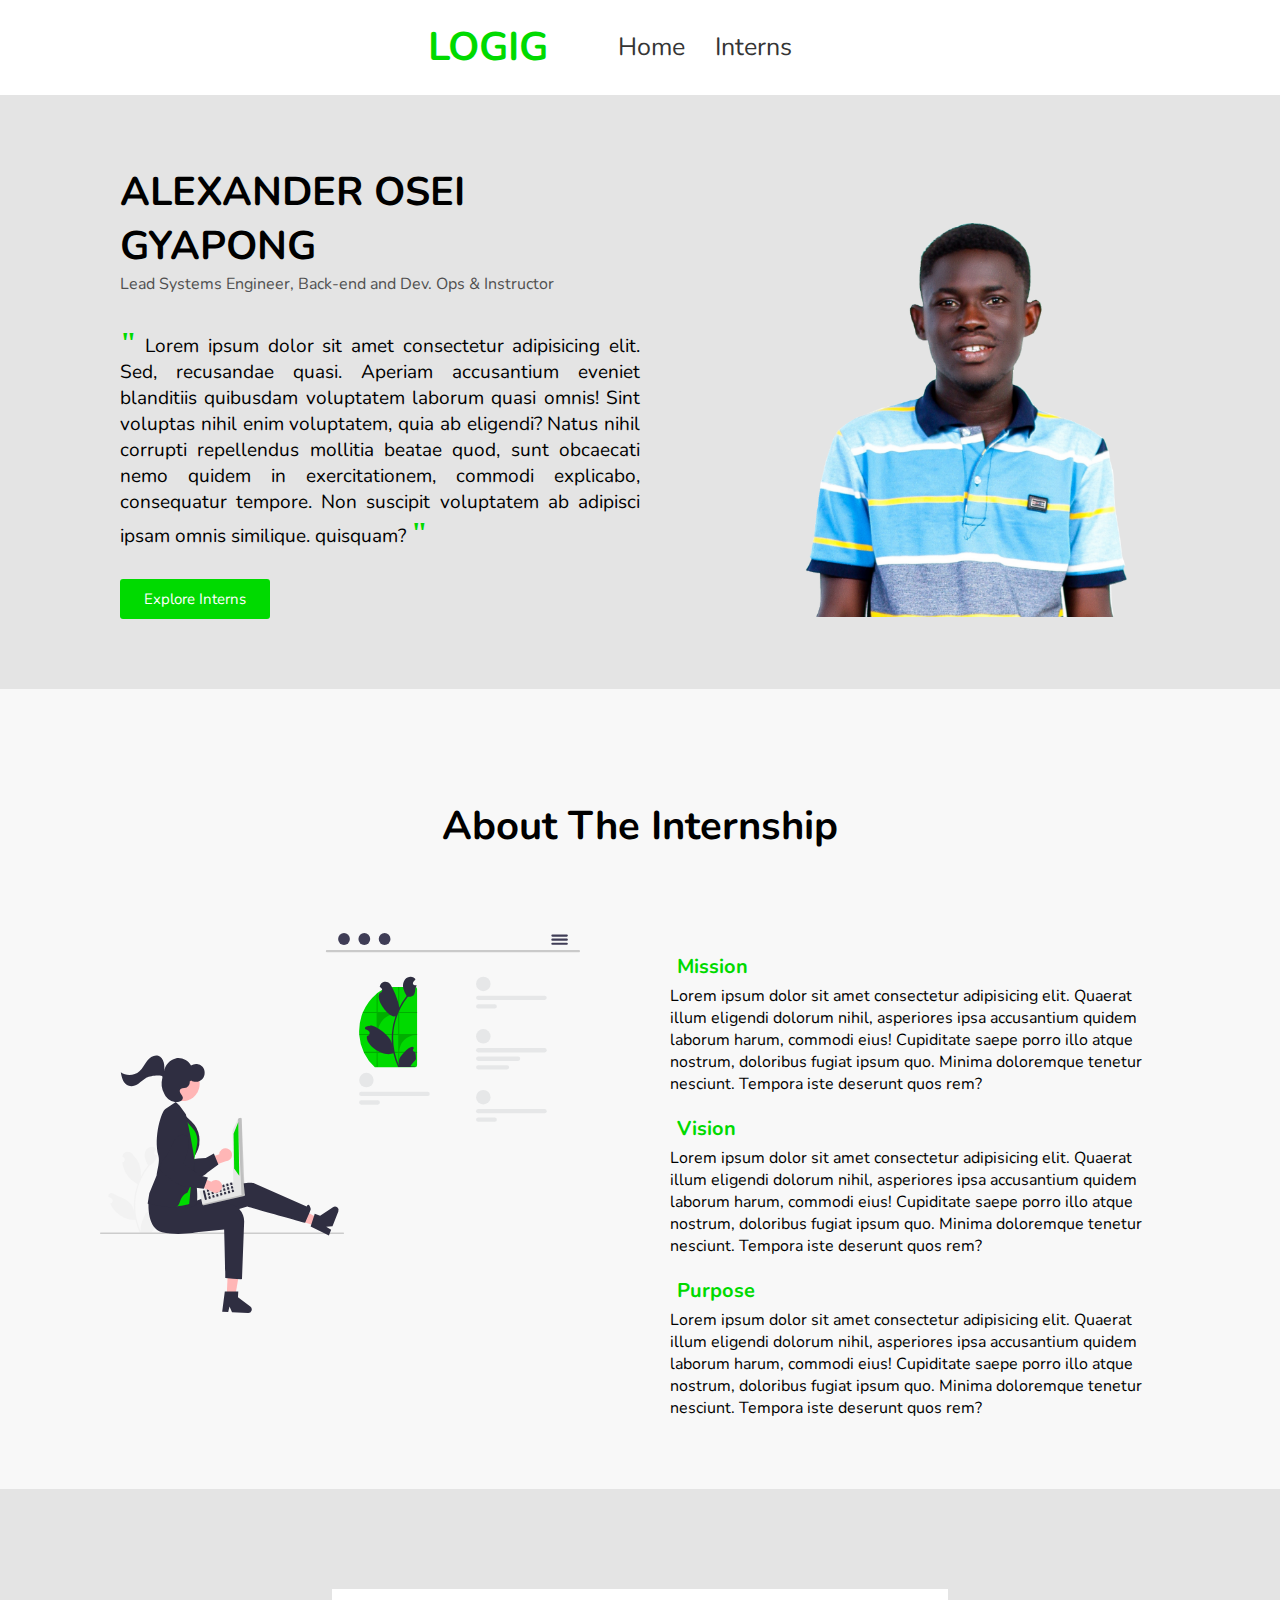
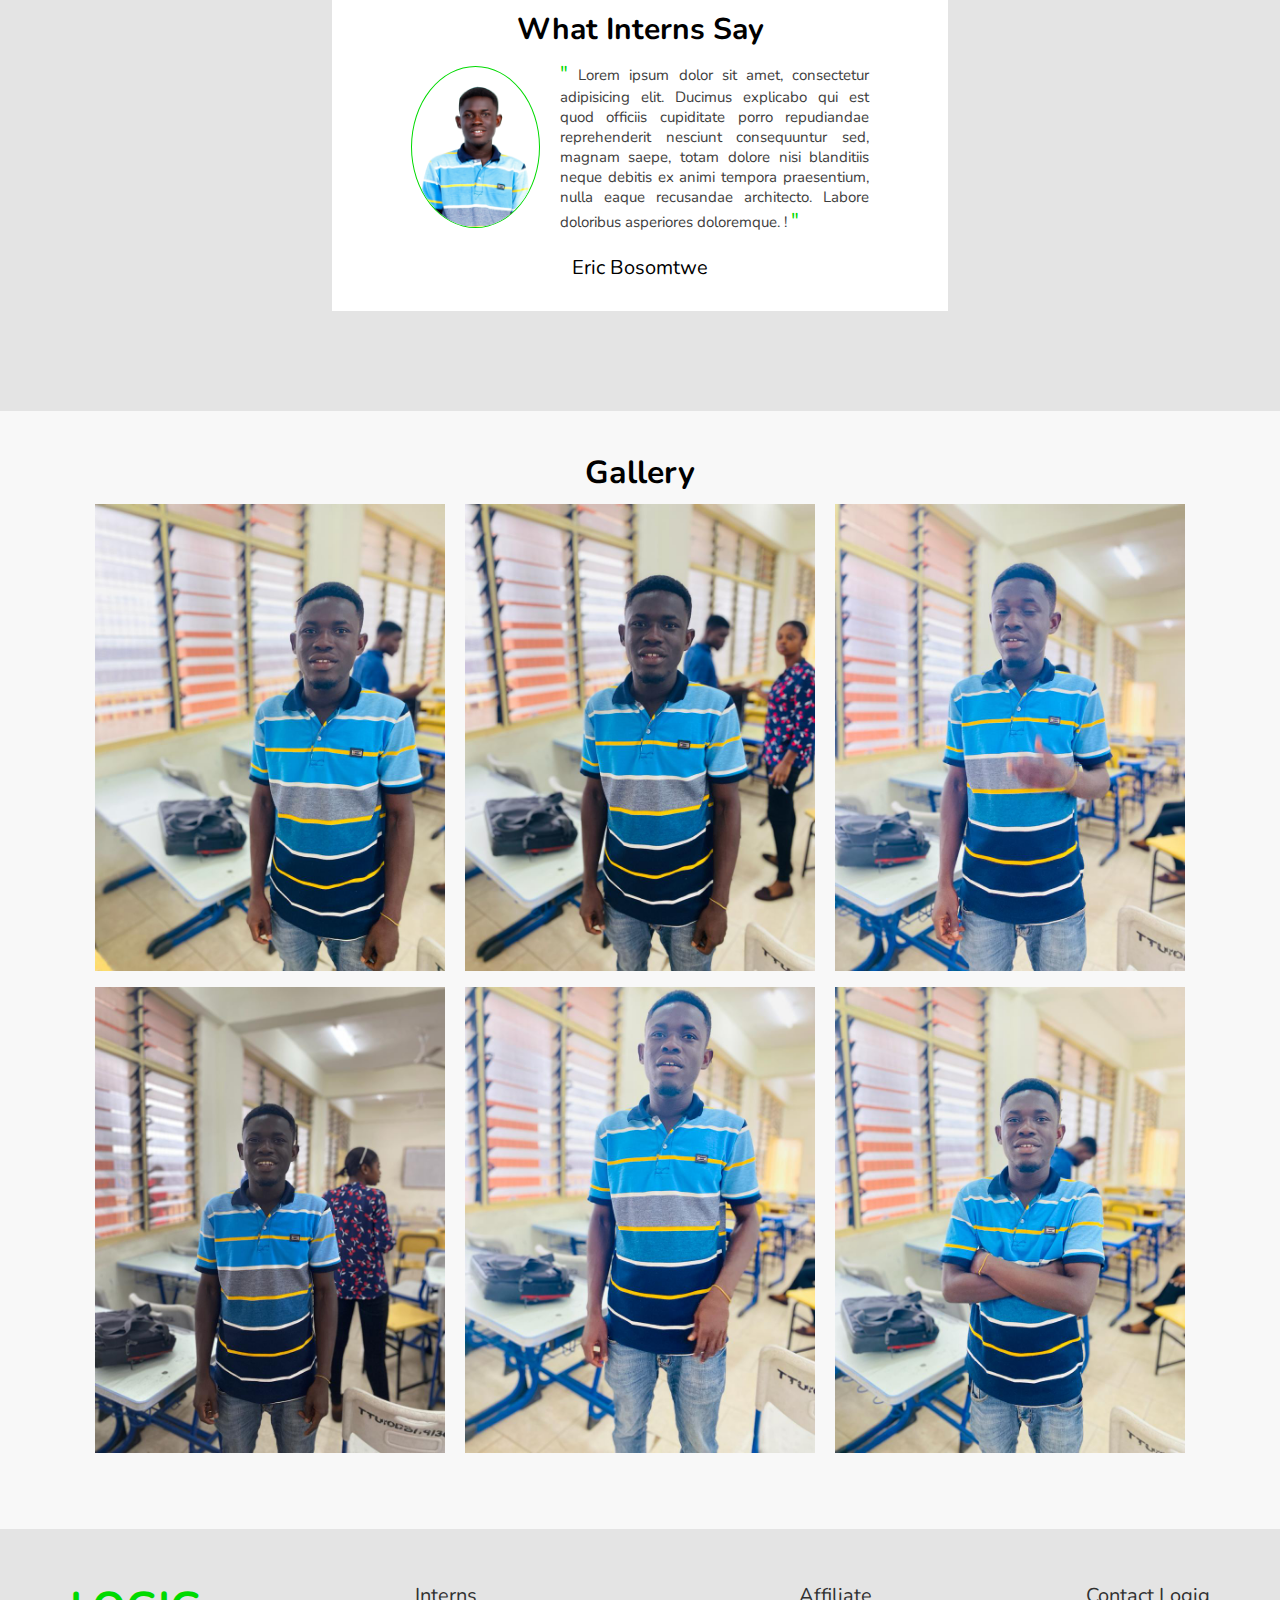
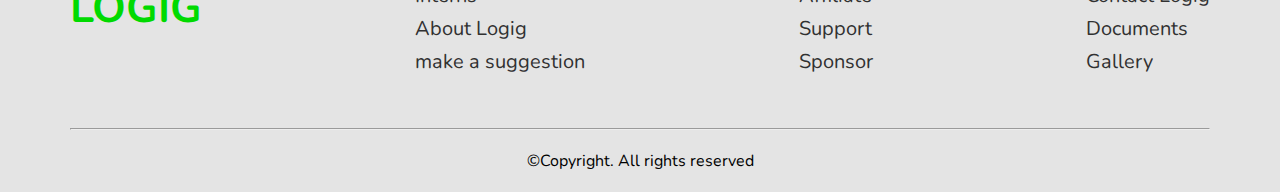
<file: index.html>
<!DOCTYPE html>
<html lang="en">
  <head>
    <meta charset="UTF-8" />
    <meta http-equiv="X-UA-Compatible" content="IE=edge" />
    <meta name="viewport" content="width=device-width, initial-scale=1.0" />
    <title>Document</title>
    <link rel="stylesheet" href="./css/style.css" />
    <link rel="stylesheet" href="./css/home-responsive.css" />
    <link
      href="https://fonts.googleapis.com/css2?family=Nunito:ital,wght@0,200;0,300;0,400;0,500;0,600;0,700;0,800;0,900;1,200;1,300;1,400;1,500;1,600;1,700;1,800;1,900&display=swap"
      rel="stylesheet"
    />
    <link
      rel="stylesheet"
      href="https://cdnjs.cloudflare.com/ajax/libs/font-awesome/6.1.1/css/all.min.css"
      integrity="sha512-KfkfwYDsLkIlwQp6LFnl8zNdLGxu9YAA1QvwINks4PhcElQSvqcyVLLD9aMhXd13uQjoXtEKNosOWaZqXgel0g=="
      crossorigin="anonymous"
      referrerpolicy="no-referrer"
    />
  </head>
  <body>
    <div class="nav">
      <div class="left">
        <h2><a href="./">LOGIG</a></h2>
      </div>
      <div class="center">
        <ul>
          <li><a href="/">Home</a></li>
          <li><a href="./html/interns.html">Interns</a></li>
        </ul>
      </div>
      <div class="right">
        <div class="dark-mode"><i class="fa-solid fa-moon"></i></div>
        <div class="light-mode"><i class="fa-solid fa-sun"></i></div>
      </div>
    </div>

    <!-- Hero Section -->
    <div class="hero">
      <i class="fa-solid fa-angle-left"></i>

      <div class="hero-container">
        <div class="hero-left">
          <div class="name-and-Pos">
            <h1>ALEXANDER OSEI GYAPONG</h1>
            <span
              >Lead Systems Engineer, Back-end and Dev. Ops & Instructor</span
            >
          </div>
          <p>
            <span>"</span> Lorem ipsum dolor sit amet consectetur adipisicing
            elit. Sed, recusandae quasi. Aperiam accusantium eveniet blanditiis
            quibusdam voluptatem laborum quasi omnis! Sint voluptas nihil enim
            voluptatem, quia ab eligendi? Natus nihil corrupti repellendus
            mollitia beatae quod, sunt obcaecati nemo quidem in exercitationem,
            commodi explicabo, consequatur tempore. Non suscipit voluptatem ab
            adipisci ipsam omnis similique. quisquam? <span>"</span>
          </p>
          <button>Explore Interns</button>
        </div>
        <div class="hero-right">
          <img src="./img/Hero1.png" alt="" />
        </div>
      </div>
      <i class="fa-solid fa-angle-right"></i>
    </div>

    <!-- ABOUT SECTION -->
    <div class="about">
      <h2>About The Internship</h2>
      <div class="about-container">
        <div class="about-left">
          <img src="./img/illustration.svg" alt="" />
        </div>
        <div class="about-right">
          <div class="sub-sec">
            <h3><i class="fa-solid fa-person-circle-question"></i>Mission</h3>
            <p>
              Lorem ipsum dolor sit amet consectetur adipisicing elit. Quaerat
              illum eligendi dolorum nihil, asperiores ipsa accusantium quidem
              laborum harum, commodi eius! Cupiditate saepe porro illo atque
              nostrum, doloribus fugiat ipsum quo. Minima doloremque tenetur
              nesciunt. Tempora iste deserunt quos rem?
            </p>
          </div>

          <div class="sub-sec">
            <h3><i class="fa-solid fa-eye"></i>Vision</h3>
            <p>
              Lorem ipsum dolor sit amet consectetur adipisicing elit. Quaerat
              illum eligendi dolorum nihil, asperiores ipsa accusantium quidem
              laborum harum, commodi eius! Cupiditate saepe porro illo atque
              nostrum, doloribus fugiat ipsum quo. Minima doloremque tenetur
              nesciunt. Tempora iste deserunt quos rem?
            </p>
          </div>

          <div class="sub-sec">
            <h3><i class="fa-solid fa-briefcase"></i>Purpose</h3>
            <p>
              Lorem ipsum dolor sit amet consectetur adipisicing elit. Quaerat
              illum eligendi dolorum nihil, asperiores ipsa accusantium quidem
              laborum harum, commodi eius! Cupiditate saepe porro illo atque
              nostrum, doloribus fugiat ipsum quo. Minima doloremque tenetur
              nesciunt. Tempora iste deserunt quos rem?
            </p>
          </div>
        </div>
      </div>
    </div>

    <!-- Testimonials Section -->
    <div class="testimonials">
      <div class="testmonials-container">
        <h3>What Interns Say</h3>
        <div class="intern-container">
          <i class="fa-solid fa-angle-left"></i>
          <div class="details-cont">
            <div class="name-helper">
              <div class="test-img-container">
                <img src="./img/Hero1.png" alt="" />
              </div>
              <div class="test-text-container">
                <p>
                  <span>" </span>
                  Lorem ipsum dolor sit amet, consectetur adipisicing elit.
                  Ducimus explicabo qui est quod officiis cupiditate porro
                  repudiandae reprehenderit nesciunt consequuntur sed, magnam
                  saepe, totam dolore nisi blanditiis neque debitis ex animi
                  tempora praesentium, nulla eaque recusandae architecto. Labore
                  doloribus asperiores doloremque. ! <span> "</span>
                </p>
              </div>
            </div>
            <span>Eric Bosomtwe</span>
          </div>
          <i class="fa-solid fa-angle-right"></i>
        </div>
      </div>
    </div>

    <!-- Gallery Section -->
    <div class="gallery">
      <div class="gal-cont">
        <h1>Gallery</h1>
        <div class="gal-subcont1">
          <div class="img-box">
            <img src="./img/IMG-20220715-WA0020.jpg" alt="" class="img1" />
          </div>
          <div class="img-box">
            <img src="./img/IMG-20220715-WA0017.jpg" alt="" class="img2" />
          </div>
          <div class="img-box">
            <img src="./img/IMG-20220715-WA0019.jpg" alt="" class="img3" />
          </div>
        </div>
        <div class="gal-subcont2">
          <div class="img-box">
            <img src="./img/IMG-20220715-WA0018.jpg" alt="" class="img1" />
          </div>
          <div class="img-box">
            <img src="./img/IMG-20220715-WA0016.jpg" alt="" class="img2" />
          </div>
          <div class="img-box">
            <img src="./img/IMG-20220715-WA0015.jpg" alt="" class="img3" />
          </div>
        </div>
      </div>
    </div>

    <!-- Footer Section -->
    <div class="footer-section">
      <div class="footer-cont">
        <div class="links-container">
          <div class="footer-logo-cont link-div">
            <h1>LOGIG</h1>
            <div class="logos">
              <a href="https://github.com/cyklonehateka1/"
                ><i class="fa-brands fa-github" id="github"></i
              ></a>
              <a href="https://twitter.com/cyklonehateka"
                ><i class="fa-brands fa-twitter" id="twitter"></i
              ></a>
              <a href="https://web.facebook.com/cyklonehateka?_rdc=1&_rdr"
                ><i class="fa-brands fa-facebook" id="facebook"></i
              ></a>
              <a href="https://www.instagram.com/cyklonehateka/"
                ><i class="fa-brands fa-instagram-square" id="instagram"></i
              ></a>
            </div>
          </div>
          <div class="footer-links1 link-div">
            <ul>
              <li><a href="">Interns</a></li>
              <li><a href="">About Logig</a></li>
              <li><a href="">make a suggestion</a></li>
            </ul>
          </div>

          <div class="footer-links3 link-div">
            <ul>
              <li><a href="">Affiliate</a></li>
              <li><a href="">Support</a></li>
              <li><a href="">Sponsor</a></li>
            </ul>
          </div>
          <div class="footer-links4 link-div">
            <ul>
              <li><a href="">Contact Logig</a></li>
              <li><a href="">Documents</a></li>
              <li><a href="">Gallery</a></li>
            </ul>
          </div>
        </div>
        <hr />
        <div class="logos-container">
          <span>&copy;Copyright. All rights reserved </span>
        </div>
      </div>
    </div>
  </body>
</html>
</file>
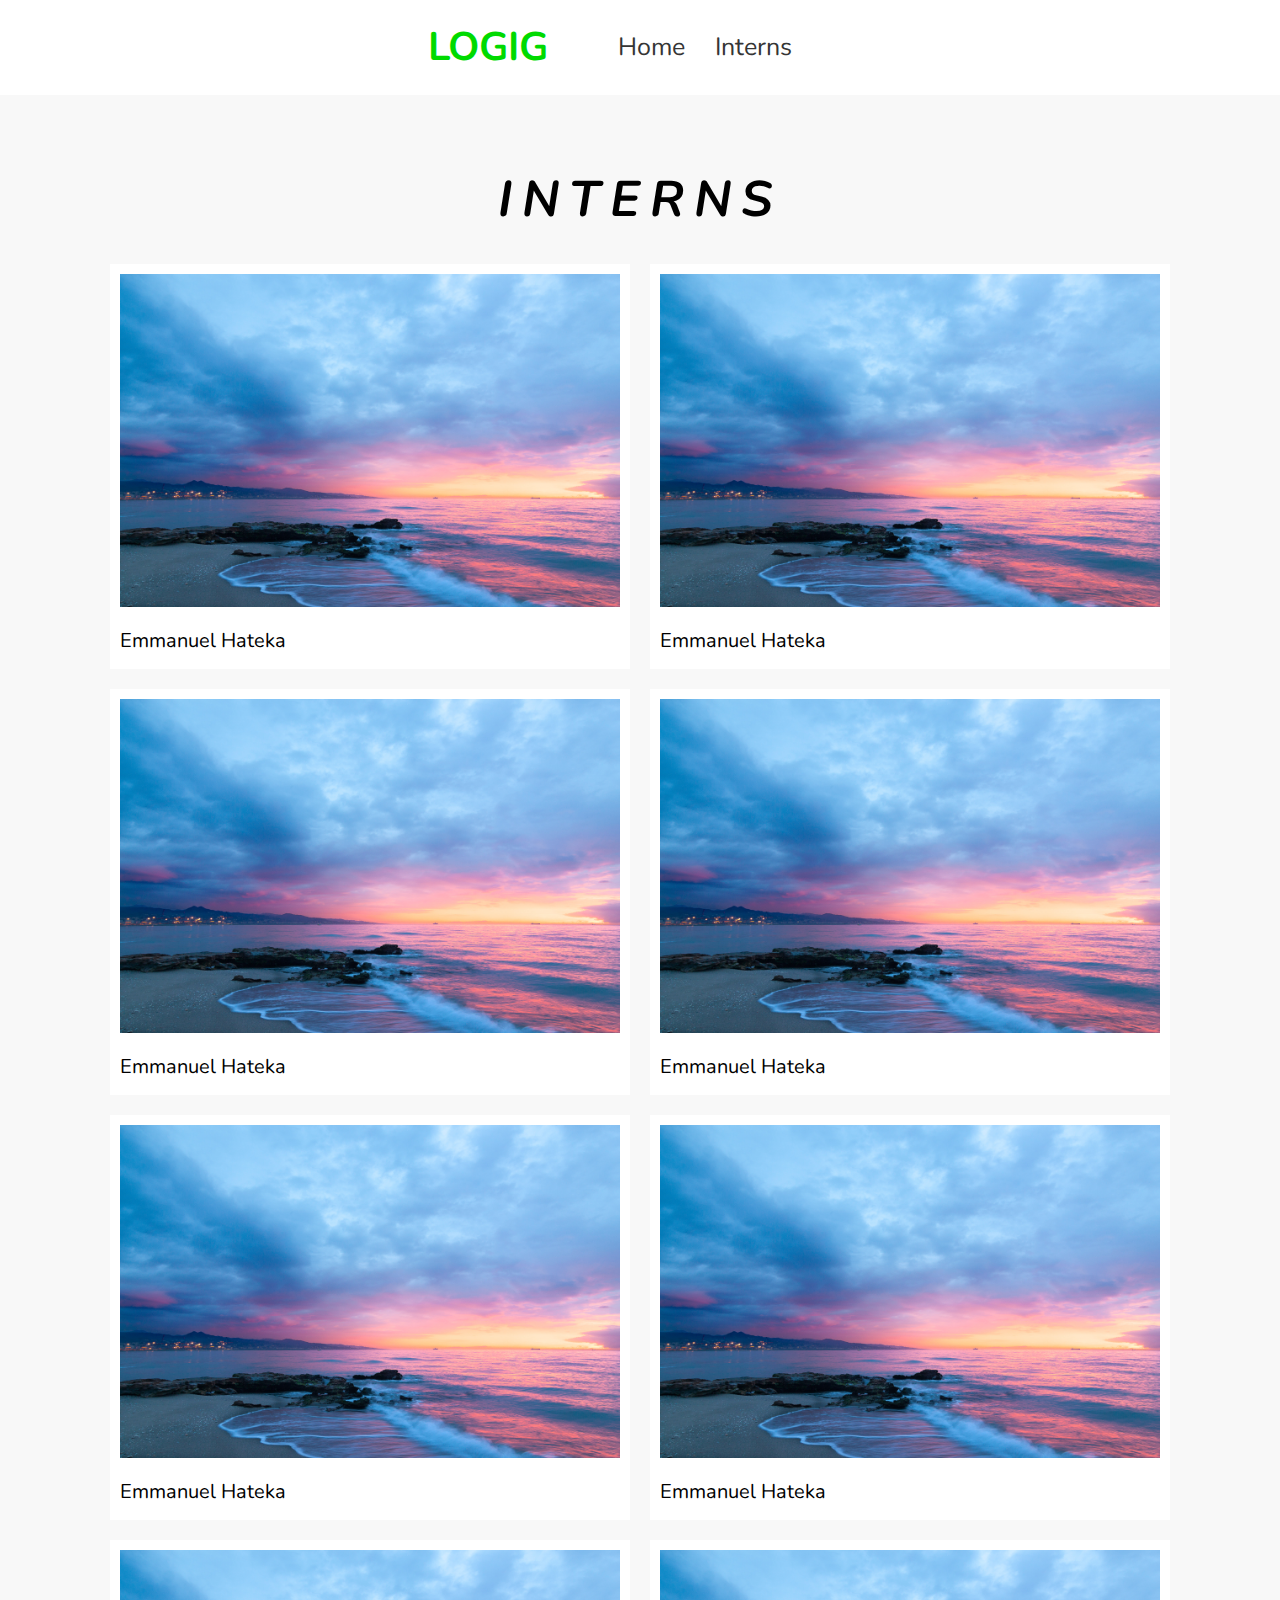
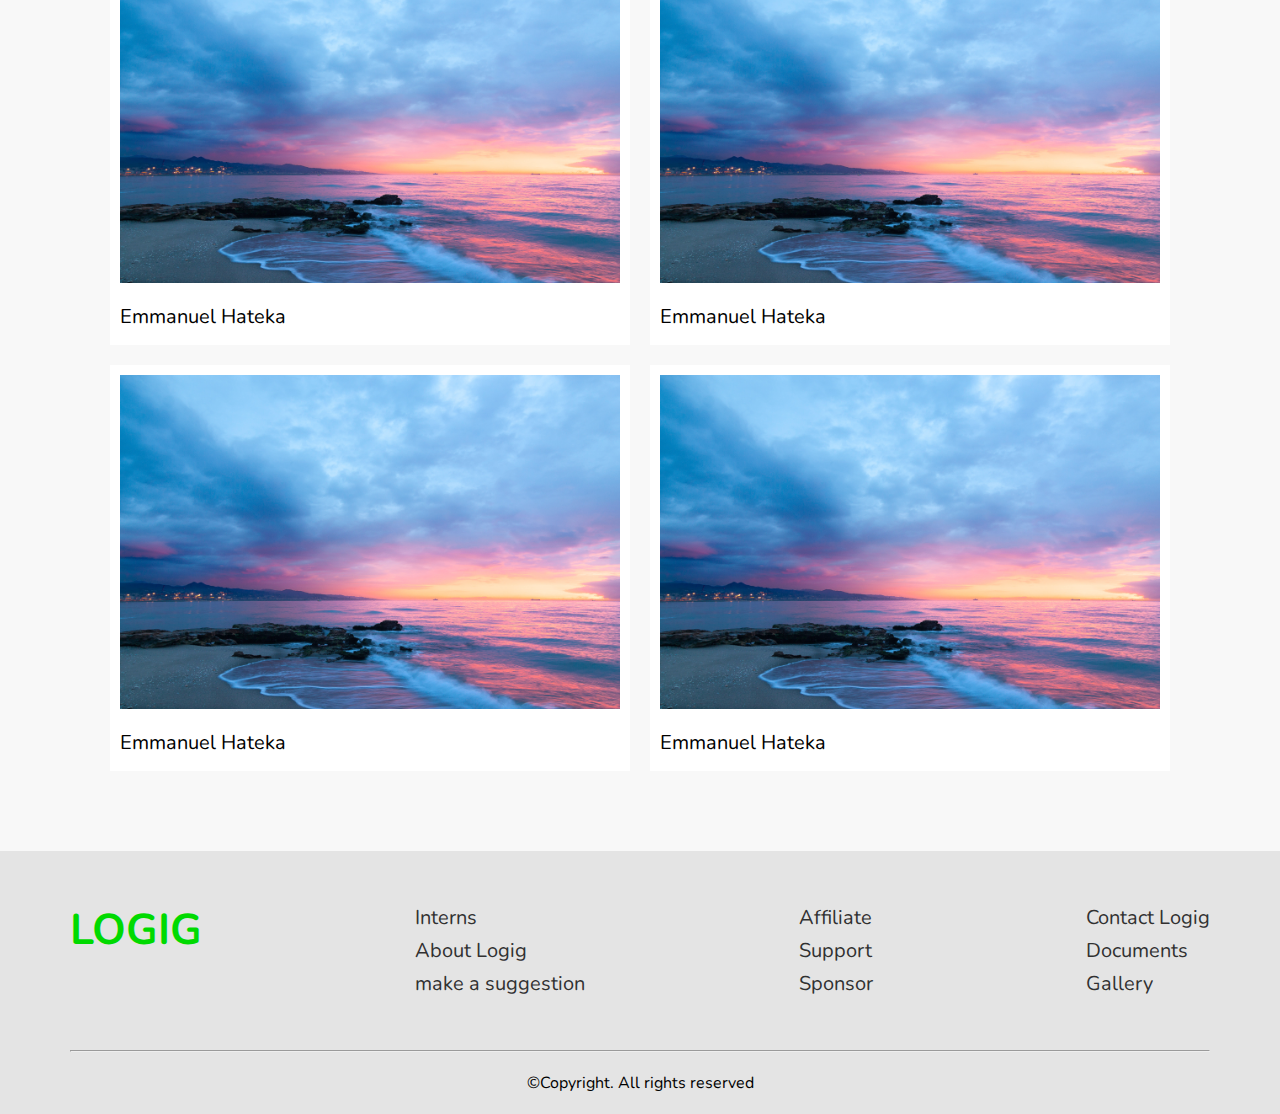
<file: html/interns.html>
<!DOCTYPE html>
<html lang="en">
  <head>
    <meta charset="UTF-8" />
    <meta http-equiv="X-UA-Compatible" content="IE=edge" />
    <meta name="viewport" content="width=device-width, initial-scale=1.0" />
    <title>Document</title>

    <link rel="stylesheet" href="../css/interns.css" />
    <link rel="stylesheet" href="../css/interns-responsiveness.css" />

    <link
      href="https://fonts.googleapis.com/css2?family=Nunito:ital,wght@0,200;0,300;0,400;0,500;0,600;0,700;0,800;0,900;1,200;1,300;1,400;1,500;1,600;1,700;1,800;1,900&display=swap"
      rel="stylesheet"
    />
    <link
      rel="stylesheet"
      href="https://cdnjs.cloudflare.com/ajax/libs/font-awesome/6.1.1/css/all.min.css"
      integrity="sha512-KfkfwYDsLkIlwQp6LFnl8zNdLGxu9YAA1QvwINks4PhcElQSvqcyVLLD9aMhXd13uQjoXtEKNosOWaZqXgel0g=="
      crossorigin="anonymous"
      referrerpolicy="no-referrer"
    />
  </head>
  <body>
    <div class="nav">
      <div class="left">
        <h2><a href="../index.html">LOGIG</a></h2>
      </div>
      <div class="center">
        <ul>
          <li><a href="../index.html">Home</a></li>
          <li><a href="./interns.html">Interns</a></li>
        </ul>
      </div>
      <div class="right">
        <div class="dark-mode"><i class="fa-solid fa-moon"></i></div>
        <div class="light-mode"><i class="fa-solid fa-sun"></i></div>
      </div>
    </div>

    <div class="main">
      <div class="interns-container">
        <h2>Interns</h2>
        <div class="interns">
          <div class="row">
            <div class="intern-img-container">
              <img src="../img/quino-al-mBQIfKlvowM-unsplash.jpg" alt="" />
              <span>Emmanuel Hateka</span>
            </div>
            <div class="intern-img-container">
              <img src="../img/quino-al-mBQIfKlvowM-unsplash.jpg" alt="" />
              <span>Emmanuel Hateka</span>
            </div>
          </div>
          <div class="row">
            <div class="intern-img-container">
              <img src="../img/quino-al-mBQIfKlvowM-unsplash.jpg" alt="" />
              <span>Emmanuel Hateka</span>
            </div>
            <div class="intern-img-container">
              <img src="../img/quino-al-mBQIfKlvowM-unsplash.jpg" alt="" />
              <span>Emmanuel Hateka</span>
            </div>
          </div>
          <div class="row">
            <div class="intern-img-container">
              <img src="../img/quino-al-mBQIfKlvowM-unsplash.jpg" alt="" />
              <span>Emmanuel Hateka</span>
            </div>
            <div class="intern-img-container">
              <img src="../img/quino-al-mBQIfKlvowM-unsplash.jpg" alt="" />
              <span>Emmanuel Hateka</span>
            </div>
          </div>
          <div class="row">
            <div class="intern-img-container">
              <img src="../img/quino-al-mBQIfKlvowM-unsplash.jpg" alt="" />
              <span>Emmanuel Hateka</span>
            </div>
            <div class="intern-img-container">
              <img src="../img/quino-al-mBQIfKlvowM-unsplash.jpg" alt="" />
              <span>Emmanuel Hateka</span>
            </div>
          </div>
          <div class="row">
            <div class="intern-img-container">
              <img src="../img/quino-al-mBQIfKlvowM-unsplash.jpg" alt="" />
              <span>Emmanuel Hateka</span>
            </div>
            <div class="intern-img-container">
              <img src="../img/quino-al-mBQIfKlvowM-unsplash.jpg" alt="" />
              <span>Emmanuel Hateka</span>
            </div>
          </div>
        </div>
      </div>
    </div>

    <!-- Footer Section -->
    <div class="footer-section">
      <div class="footer-cont">
        <div class="links-container">
          <div class="footer-logo-cont link-div">
            <h1>LOGIG</h1>
            <div class="logos">
              <a href="https://github.com/cyklonehateka1/"
                ><i class="fa-brands fa-github" id="github"></i
              ></a>
              <a href="https://twitter.com/cyklonehateka"
                ><i class="fa-brands fa-twitter" id="twitter"></i
              ></a>
              <a href="https://web.facebook.com/cyklonehateka?_rdc=1&_rdr"
                ><i class="fa-brands fa-facebook" id="facebook"></i
              ></a>
              <a href="https://www.instagram.com/cyklonehateka/"
                ><i class="fa-brands fa-instagram-square" id="instagram"></i
              ></a>
            </div>
          </div>
          <div class="footer-links1 link-div">
            <ul>
              <li><a href="">Interns</a></li>
              <li><a href="">About Logig</a></li>
              <li><a href="">make a suggestion</a></li>
            </ul>
          </div>

          <div class="footer-links3 link-div">
            <ul>
              <li><a href="">Affiliate</a></li>
              <li><a href="">Support</a></li>
              <li><a href="">Sponsor</a></li>
            </ul>
          </div>
          <div class="footer-links4 link-div">
            <ul>
              <li><a href="">Contact Logig</a></li>
              <li><a href="">Documents</a></li>
              <li><a href="">Gallery</a></li>
            </ul>
          </div>
        </div>
        <hr />
        <div class="logos-container">
          <span>&copy;Copyright. All rights reserved </span>
        </div>
      </div>
    </div>
  </body>
</html>
</file>
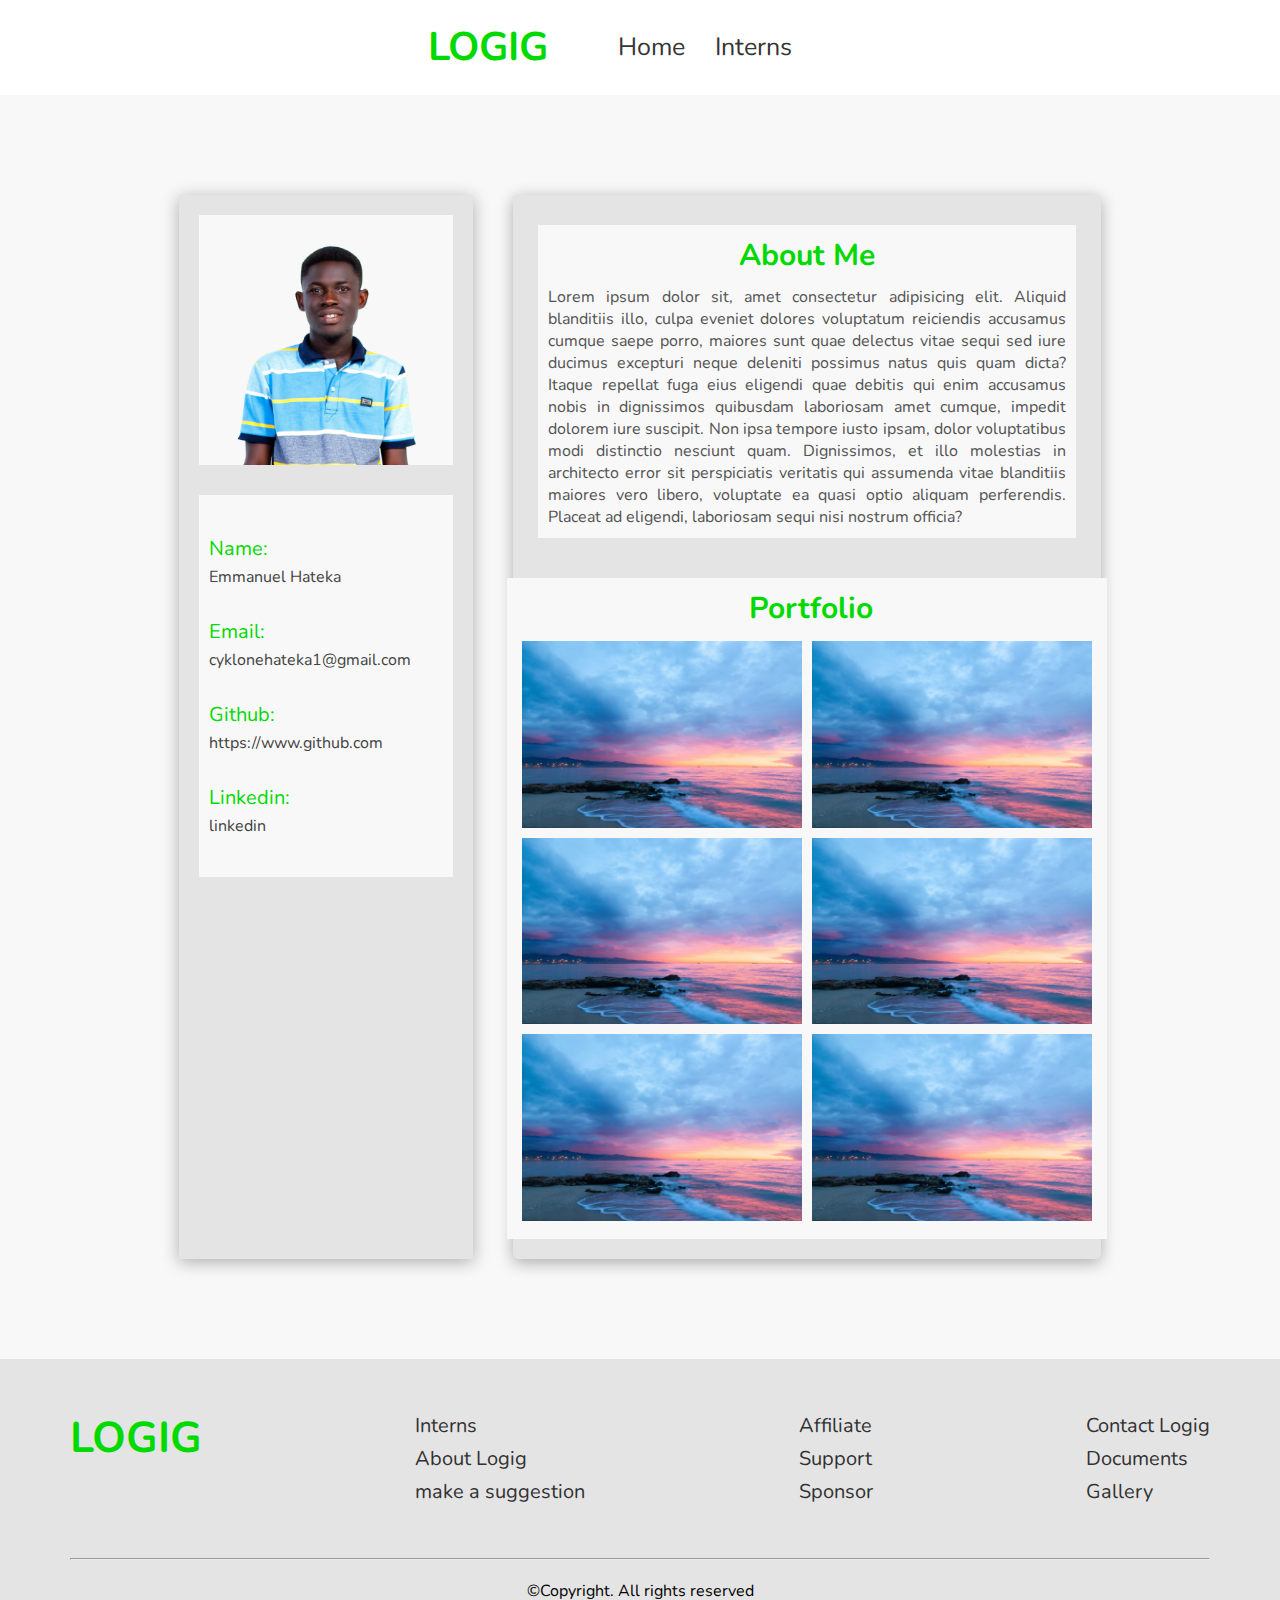
<file: html/profile.html>
<!DOCTYPE html>
<html lang="en">
  <head>
    <meta charset="UTF-8" />
    <meta http-equiv="X-UA-Compatible" content="IE=edge" />
    <meta name="viewport" content="width=device-width, initial-scale=1.0" />
    <title>Document</title>

    <link rel="stylesheet" href="../css/profile.css" />
    <link rel="stylesheet" href="../css/profile-responsiveness.css" />

    <link
      href="https://fonts.googleapis.com/css2?family=Nunito:ital,wght@0,200;0,300;0,400;0,500;0,600;0,700;0,800;0,900;1,200;1,300;1,400;1,500;1,600;1,700;1,800;1,900&display=swap"
      rel="stylesheet"
    />
    <link
      rel="stylesheet"
      href="https://cdnjs.cloudflare.com/ajax/libs/font-awesome/6.1.1/css/all.min.css"
      integrity="sha512-KfkfwYDsLkIlwQp6LFnl8zNdLGxu9YAA1QvwINks4PhcElQSvqcyVLLD9aMhXd13uQjoXtEKNosOWaZqXgel0g=="
      crossorigin="anonymous"
      referrerpolicy="no-referrer"
    />
  </head>
  <body>
    <div class="nav">
      <div class="left">
        <h2><a href="../index.html">LOGIG</a></h2>
      </div>
      <div class="center">
        <ul>
          <li><a href="../index.html">Home</a></li>
          <li><a href="./interns.html">Interns</a></li>
        </ul>
      </div>
      <div class="right">
        <div class="dark-mode"><i class="fa-solid fa-moon"></i></div>
        <div class="light-mode"><i class="fa-solid fa-sun"></i></div>
      </div>
    </div>

    <div class="main">
      <div class="main-container">
        <div class="details-container">
          <div class="profile-img-container">
            <img src="../img/Hero1.png" alt="" />
          </div>
          <div class="info">
            <div class="credential">
              <label>Name:</label> <span>Emmanuel Hateka</span>
            </div>
            <div class="credential">
              <label>Email:</label> <span>cyklonehateka1@gmail.com</span>
            </div>
            <div class="credential">
              <label>Github:</label>
              <span
                ><a href="https://www.github.com"
                  >https://www.github.com</a
                ></span
              >
            </div>
            <div class="credential">
              <label>Linkedin:</label> <span>linkedin</span>
            </div>
          </div>
        </div>
        <div class="about-portfolio">
          <div class="about-container">
            <h3>About Me</h3>
            <p>
              Lorem ipsum dolor sit, amet consectetur adipisicing elit. Aliquid
              blanditiis illo, culpa eveniet dolores voluptatum reiciendis
              accusamus cumque saepe porro, maiores sunt quae delectus vitae
              sequi sed iure ducimus excepturi neque deleniti possimus natus
              quis quam dicta? Itaque repellat fuga eius eligendi quae debitis
              qui enim accusamus nobis in dignissimos quibusdam laboriosam amet
              cumque, impedit dolorem iure suscipit. Non ipsa tempore iusto
              ipsam, dolor voluptatibus modi distinctio nesciunt quam.
              Dignissimos, et illo molestias in architecto error sit
              perspiciatis veritatis qui assumenda vitae blanditiis maiores vero
              libero, voluptate ea quasi optio aliquam perferendis. Placeat ad
              eligendi, laboriosam sequi nisi nostrum officia?
            </p>
          </div>
          <div class="portfolio-container">
            <h3><i class="fa-solid fa-briefcase"></i>Portfolio</h3>
            <div class="row">
              <div class="portfolio-img-container">
                <a href=""
                  ><img src="../img/quino-al-mBQIfKlvowM-unsplash.jpg" alt=""
                /></a>
              </div>
              <div class="portfolio-img-container">
                <a href=""
                  ><img src="../img/quino-al-mBQIfKlvowM-unsplash.jpg" alt=""
                /></a>
              </div>
            </div>
            <div class="row">
              <div class="portfolio-img-container">
                <a href=""
                  ><img src="../img/quino-al-mBQIfKlvowM-unsplash.jpg" alt=""
                /></a>
              </div>
              <div class="portfolio-img-container">
                <a href=""
                  ><img src="../img/quino-al-mBQIfKlvowM-unsplash.jpg" alt=""
                /></a>
              </div>
            </div>
            <div class="row">
              <div class="portfolio-img-container">
                <a href=""
                  ><img src="../img/quino-al-mBQIfKlvowM-unsplash.jpg" alt=""
                /></a>
              </div>
              <div class="portfolio-img-container">
                <a href=""
                  ><img src="../img/quino-al-mBQIfKlvowM-unsplash.jpg" alt=""
                /></a>
              </div>
            </div>
          </div>
        </div>
      </div>
    </div>

    <!-- Footer Section -->
    <div class="footer-section">
      <div class="footer-cont">
        <div class="links-container">
          <div class="footer-logo-cont link-div">
            <h1>LOGIG</h1>
            <div class="logos">
              <a href="https://github.com/cyklonehateka1/"
                ><i class="fa-brands fa-github" id="github"></i
              ></a>
              <a href="https://twitter.com/cyklonehateka"
                ><i class="fa-brands fa-twitter" id="twitter"></i
              ></a>
              <a href="https://web.facebook.com/cyklonehateka?_rdc=1&_rdr"
                ><i class="fa-brands fa-facebook" id="facebook"></i
              ></a>
              <a href="https://www.instagram.com/cyklonehateka/"
                ><i class="fa-brands fa-instagram-square" id="instagram"></i
              ></a>
            </div>
          </div>
          <div class="footer-links1 link-div">
            <ul>
              <li><a href="">Interns</a></li>
              <li><a href="">About Logig</a></li>
              <li><a href="">make a suggestion</a></li>
            </ul>
          </div>

          <div class="footer-links3 link-div">
            <ul>
              <li><a href="">Affiliate</a></li>
              <li><a href="">Support</a></li>
              <li><a href="">Sponsor</a></li>
            </ul>
          </div>
          <div class="footer-links4 link-div">
            <ul>
              <li><a href="">Contact Logig</a></li>
              <li><a href="">Documents</a></li>
              <li><a href="">Gallery</a></li>
            </ul>
          </div>
        </div>
        <hr />
        <div class="logos-container">
          <span>&copy;Copyright. All rights reserved </span>
        </div>
      </div>
    </div>
  </body>
</html>
</file>
<file: css/style.css>
* {
    padding: 0;
    margin: 0;
    box-sizing: border-box;
    font-family: 'Nunito', sans-serif;
}

.nav {
    display: flex;
    justify-content: center;
    width: 100%;
    padding: 20px 0px;
    background-color: white;
    position: fixed;
    z-index: 99;
}

.left h2 {
    font-size: 40px;
    margin-right: 40px;
}

.left h2 a {
    color: rgb(0, 218, 0);
    text-decoration: none;
}

.center {
    display: flex;
    align-items: center;
    justify-content: center;
}

.center ul {
    display: flex;
    list-style: none;

}

.center ul li {
    margin-left: 30px;
    font-size: 25px;
}

.center ul li a {
    text-decoration: none;
    color: rgb(53, 53, 53);
    cursor: pointer;
    transition: 0.3s;
}

.center ul li a:hover {
    color: rgb(0, 218, 0);
}

.right {
    display: flex;
    align-items: center;
    justify-content: center;
    margin-left: 60px;
}

.right i {
    cursor: pointer;
}

.light-mode {
    display: none;
    font-size: 25px;
}

.dark-mode {
    font-size: 25px;
}

/* Hero Section */
.hero {
    background-color: rgb(228, 228, 228);
    position: relative;
    top: 95px;
    display: flex;
    justify-content: space-between;
    align-items: center;
    padding: 20px;

}

.hero-container {
    display: flex;
    align-items: center;
    padding: 50px 100px;
}

.hero-left {
    display: flex;
    flex-direction: column;
    justify-content: space-between;
    width: 50%;
}

.name-and-Pos {
    margin-bottom: 30px;
}

.name-and-Pos h1 {
    font-size: 40px;
}

.name-and-Pos span {
    color: rgb(80, 80, 80);
}

.hero-left p {
    font-size: 19px;
    text-align: justify;
}

.hero-left p span {
    font-size: 30px;
    font-weight: bold;
    color: rgb(0, 218, 0);
    font-family: 'Times New Roman', Times, serif;
}

.hero-left button {
    width: 150px;
    height: 40px;
    margin-top: 30px;
    border: none;
    background-color: rgb(0, 218, 0);
    color: white;
    font-size: 15px;
    cursor: pointer;
    border-radius: 3px;
}

.hero-right {
    display: flex;
    justify-content: center;
    align-items: center;
}

.hero-right img {
    width: 450px;
    position: relative;
    left: 100px
}

.hero .fa-solid {
    font-size: 30px;
    cursor: pointer;
    opacity: 0.4;
    transition: 0.3s;
}

.fa-solid:hover {
    opacity: 1;
}

/* About Section */
.about {
    position: relative;
    top: 95px;
    padding: 50px 100px;
    background-color: rgb(248, 248, 248);
    display: flex;
    flex-direction: column;
    align-items: center;
    justify-content: center;
}

.about h2 {
    margin: 60px 0 80px 0;
    font-size: 40px;
}

.about-container {
    display: flex;
    width: 100%;
    justify-content: space-between;
}

.about-left {
    width: 48%;
}

.about-left img {
    width: 480px;
}

.about-right {
    width: 50%;
}

.sub-sec {
    margin: 20px 30px;
}

.sub-sec h3 {
    margin-bottom: 5px;
    font-size: 20px;
    color: rgb(0, 218, 0);
    display: flex;
    align-items: center;
}

.sub-sec h3 i {
    margin-right: 7px;
}

/* Intern Remarks */
.testimonials {
    position: relative;
    top: 95px;
    padding: 100px 200px;
    align-items: center;
    justify-content: center;
    display: flex;
    background-color: #E4E4E4;
}

.testmonials-container {
    display: flex;
    justify-content: center;
    align-items: center;
    background-color: white;
    flex-direction: column;
    padding: 20px 30px;
    width: 70%;
}

.testmonials-container h3 {
    font-size: 30px;
}

.intern-container {
    display: flex;
    align-items: center;
    justify-content: center;

}

.details-cont {
    display: flex;
    flex-direction: column;
    align-items: center;
    justify-content: center;
    margin: 20px 20 50px 20px;
    padding: 10px 20px;
}

.name-helper {
    display: flex;
    justify-content: center;
    align-items: center;
    margin-bottom: 20px;

}

.test-img-container {
    border: 1px solid rgb(0, 218, 0);
    margin-right: 20px;
    border-radius: 50%;
    overflow: hidden;
    width: 25%;
    height: 100%;
    display: flex;
    align-items: center;
    justify-content: center;
}

.test-img-container img {
    width: 160px;
}

.test-text-container p {
    font-size: 15px;
    text-align: justify;
    color: rgb(61, 61, 61);


}

.test-text-container p span {
    color: rgb(0, 218, 0);
    font-size: 20px;
}

.details-cont span {
    font-size: 20px;
}

.test-text-container {
    width: 60%;
}



/* GALLERY */
.gallery {
    position: relative;
    top: 95px;
    display: flex;
    justify-content: center;
    align-items: center;
    background-color: #F8F8F8;
}

.gal-cont {
    display: flex;
    flex-direction: column;
    justify-content: center;
    align-items: center;
    padding: 40px 60px;
}

.gal-subcont1 {
    display: flex;
    align-items: center;
    justify-content: center;
}

.gal-subcont1 .img-box {
    margin: 10px 10px;
}

.gal-subcont1 .img-box img {
    width: 350px;
}

.gal-subcont2 {
    display: flex;
    align-items: center;
    justify-content: center;
}

.gal-subcont2 .img-box {
    margin: 0px 10px 30px 10px;
}

.gal-subcont2 .img-box img {
    width: 350px;
}



/* Footer Section */
.footer-cont {
    display: flex;
    flex-direction: column;
    padding: 50px 70px 20px 70px;
    background-color: #E4E4E4;
    position: relative;
    top: 95px;
}

.links-container {
    display: flex;
    justify-content: space-between;
    margin-bottom: 50px;
}

.footer-logo-cont h1 {
    font-size: 43px;
    color: rgb(0, 218, 0);
    margin-bottom: 5px;
}

.footer-logo-cont p {
    color: #24292f;
}

.link-div {
    align-items: center;
}

.link-div ul li {
    list-style: none;
    padding: 3px 0;
}

.link-div ul li a {
    font-size: 20px;
    text-decoration: none;
    color: rgb(49, 49, 49);
}

.logos-container {
    align-items: center;
    justify-content: center;
    display: flex;
    flex-direction: column;
    margin-top: 20px;
}

.logos {
    font-size: 20px;
    margin-bottom: 10px;
}

#github {
    color: #24292f;
}

#twitter {
    color: #1c96e9;
}

#youtube {
    color: #f70000;
}

#facebook {
    color: #38529a;
}

#instagram {
    color: #ce0101;
}
</file>
<file: css/home-responsive.css>
@media (max-width: 480px) {

    .nav {
        padding: 10px 10px;
        width: 100vw;

    }

    .left h2 {
        font-size: 25px;
        margin-right: 10px;
    }

    .center ul li {
        margin-left: 7px;
        font-size: 15px;
        color: rgb(53, 53, 53);
    }

    .right {
        display: flex;
        align-items: center;
        justify-content: center;
        margin-left: 10px;
    }

    .dark-mode {
        font-size: 15px;
    }

    /* HERO SECTON */
    .hero {
        position: relative;
        top: 95px;
        display: flex;
        justify-content: space-between;
        align-items: center;
        padding: 20px;

    }

    .hero-container {
        display: flex;
        align-items: center;
        padding: 10px 20px;
    }

    .hero-left {
        display: flex;
        flex-direction: column;
        justify-content: space-between;
        width: 100%;
    }

    .name-and-Pos {
        margin-bottom: 10px;
    }

    .name-and-Pos h1 {
        font-size: 25px;
    }

    .name-and-Pos span {
        color: rgb(80, 80, 80);
    }

    .hero-left p {
        font-size: 15px;
    }

    .hero-left p span {
        font-size: 14px;
        font-weight: bold;
        color: rgb(0, 218, 0);
        font-family: 'Times New Roman', Times, serif;
    }

    .hero-left button {
        width: 100px;
        height: 30px;
        margin-top: 15px;
        border: none;
        background-color: rgb(0, 218, 0);
        color: white;
        font-size: 10px;
        cursor: pointer;
        border-radius: 3px;
    }

    .hero-right {
        display: none;
    }

    .fa-solid {
        font-size: 15px;
        cursor: pointer;
        opacity: 1;
    }

    /* About Section */
    .about {
        position: relative;
        top: 95px;
        padding: 19px 10px;

    }

    .about h2 {
        margin: 15px 0 20px 0;
        font-size: 20px;
    }

    .about-container {
        flex-direction: column;
        width: 100%;
        justify-content: center;
        align-items: center;


    }

    .about-left {
        width: 100%;
        justify-content: center;
        align-items: center;
        display: flex;
    }

    .about-left img {
        width: 300px;
    }

    .about-right {
        width: 100%;
    }

    .sub-sec {
        margin: 20px 15px;
    }

    .sub-sec h3 {
        margin-bottom: 5px;
        font-size: 20px;
        color: rgb(0, 218, 0);
    }

    .sub-sec p {
        font-size: 13px;
    }

    /* Intern Remarks */
    .testimonials {
        position: relative;
        padding: 20px 5px;
        top: 95px;
    }

    .testmonials-container {
        width: 99%;
    }

    .testmonials-container h3 {
        font-size: 20px;
    }

    .name-helper {
        flex-direction: column;
        margin: 20px 10px;
    }

    .details-cont {
        margin: 0;
        padding: 10px 15px;
    }

    .test-text-container {
        width: 100%;
    }

    .test-text-container p {
        font-size: 12px;
    }

    .test-img-container {
        width: 55%;
        margin: 0px 0 15px 0;
    }

    .test-text-container p span {
        color: rgb(0, 218, 0);
        font-size: 20px;
    }

    .details-cont span {
        font-size: 20px;
    }

    .details-cont span.pos {
        color: rgb(0, 218, 0);
        font-size: 15px;
    }

    .gal-subcont1 {
        flex-direction: column;
    }

    .gal-subcont2 {
        flex-direction: column;
    }

    .gal-subcont1 .img-box img {
        width: 290px;
    }

    .gal-subcont2 .img-box img {
        width: 290px;
    }

    .gal-subcont2 .img-box {
        margin: 0px 5px;
    }

    .gal-subcont1 .img-box {
        margin: 5px 0px;
    }

    .gal-cont {
        display: flex;
        flex-direction: column;
        justify-content: center;
        align-items: center;
        padding: 10px 10px;
    }

    /* Footer Section */
    .footer-cont {
        display: flex;
        flex-direction: column;
        padding: 10px 20px;
        background-color: #E4E4E4;
        position: relative;
        top: 95px;
    }

    .links-container {
        display: flex;
        justify-content: space-between;
        flex-direction: column;
        margin: 50px 0;
    }

    .footer-logo-cont h1 {
        font-size: 43px;
        color: rgb(0, 218, 0);
        margin-bottom: 5px;
    }


    .link-div {
        align-items: center;
        margin: 10px 0;
    }

    .link-div ul li {
        list-style: none;
        padding: 3px 0;
    }

    .link-div ul li a {
        font-size: 15px;
        text-decoration: none;
        color: rgb(49, 49, 49);
    }

    .logos-container {
        align-items: center;
        justify-content: center;
        display: flex;
        flex-direction: column;
        margin-top: 10px;
    }

    .logos {
        font-size: 16px;
        margin-bottom: 10px;
    }

    #github {
        color: #24292f;
    }

    #twitter {
        color: #1c96e9;
    }

    #youtube {
        color: #f70000;
    }

    #facebook {
        color: #38529a;
    }

    #instagram {
        color: #ce0101;
    }
}
</file>
<file: css/interns.css>
* {
    padding: 0;
    margin: 0;
    box-sizing: border-box;
    font-family: 'Nunito', sans-serif;
}

.nav {
    display: flex;
    justify-content: center;
    width: 100%;
    padding: 20px 0px;
    background-color: white;
    position: fixed;
    z-index: 99;
}

.left h2 {

    font-size: 40px;
    margin-right: 40px;
}

.left h2 a {
    color: rgb(0, 218, 0);
    text-decoration: none;
}



.center {
    display: flex;
    align-items: center;
    justify-content: center;
}

.center ul {
    display: flex;
    list-style: none;

}

.center ul li {
    margin-left: 30px;
    font-size: 25px;
}

.center ul li a {
    text-decoration: none;
    color: rgb(53, 53, 53);
    cursor: pointer;
    transition: 0.3s;
}

.center ul li a:hover {
    color: rgb(0, 218, 0);
}

.right {
    display: flex;
    align-items: center;
    justify-content: center;
    margin-left: 60px;
}

.right i {
    cursor: pointer;
}

.light-mode {
    display: none;
    font-size: 25px;
}

.dark-mode {
    font-size: 25px;
}

/* Main Section */
.main {
    position: relative;
    top: 95px;
    display: flex;
    justify-content: center;
    align-items: center;
    background-color: #F8F8F8;
}

.interns-container {
    display: flex;
    flex-direction: column;
    justify-content: center;
    align-items: center;
    margin: 70px 0;

}

.interns-container h2 {
    font-size: 50px;
    margin-bottom: 20px;
    letter-spacing: 10px;
    text-transform: uppercase;
    font-style: italic;
}

.interns {
    display: flex;
    flex-direction: column;
    justify-content: center;
    align-items: center;
}

.row {
    display: flex;
}

.intern-img-container {
    display: flex;
    flex-direction: column;
    margin: 10px;
    padding: 10px;
    background-color: white;
}

.intern-img-container span {
    margin: 20px 0 5px 0;
    font-size: 20px;
}

.intern-img-container img {
    width: 500px;
    transition: 0.3s;
    cursor: pointer;
}

.intern-img-container img:hover {
    transform: scale(1.05);
}



/* Footer Section */
.footer-cont {
    display: flex;
    flex-direction: column;
    padding: 50px 70px 20px 70px;
    background-color: #E4E4E4;
    position: relative;
    top: 95px;
}

.links-container {
    display: flex;
    justify-content: space-between;
    margin-bottom: 50px;
}

.footer-logo-cont h1 {
    font-size: 43px;
    color: rgb(0, 218, 0);
    margin-bottom: 5px;
}

.footer-logo-cont p {
    color: #24292f;
}

.link-div {
    align-items: center;
}

.link-div ul li {
    list-style: none;
    padding: 3px 0;
}

.link-div ul li a {
    font-size: 20px;
    text-decoration: none;
    color: rgb(49, 49, 49);
}

.logos-container {
    align-items: center;
    justify-content: center;
    display: flex;
    flex-direction: column;
    margin-top: 20px;
}

.logos {
    font-size: 20px;
    margin-bottom: 10px;
}

#github {
    color: #24292f;
}

#twitter {
    color: #1c96e9;
}

#youtube {
    color: #f70000;
}

#facebook {
    color: #38529a;
}

#instagram {
    color: #ce0101;
}
</file>
<file: css/interns-responsiveness.css>
@media (max-width: 480px) {
    .nav {
        padding: 10px 10px;
        width: 100vw;

    }

    .left h2 {
        font-size: 25px;
        margin-right: 10px;
    }

    .center ul li {
        margin-left: 7px;
        font-size: 15px;
        color: rgb(53, 53, 53);
    }

    .right {
        display: flex;
        align-items: center;
        justify-content: center;
        margin-left: 10px;
    }

    .dark-mode {
        font-size: 15px;
    }



    /* Footer Section */
    .footer-cont {
        display: flex;
        flex-direction: column;
        padding: 10px 20px;
    }

    .links-container {
        display: flex;
        justify-content: space-between;
        flex-direction: column;
        margin: 50px 0;
    }

    .footer-logo-cont h1 {
        font-size: 43px;
        margin-bottom: 5px;
    }

    /* Main Section */
    .interns-container {
        align-items: center;
        margin-top: 10px;
        justify-content: center;
    }

    .interns-container h2 {
        font-size: 40px;
        margin-bottom: 20px;
    }

    .interns {
        display: flex;
        flex-direction: column;
        justify-content: center;
    }

    .row {
        display: flex;
        flex-direction: column;
        justify-content: center;
    }

    .intern-img-container {
        display: flex;
        flex-direction: column;
        justify-content: center;
    }

    .intern-img-container img {
        width: 320px;
    }

    .link-div {
        align-items: center;
        margin: 10px 0;
    }

    .link-div ul li {
        list-style: none;
        padding: 3px 0;
    }

    .link-div ul li a {
        font-size: 15px;
    }

    .logos-container {
        align-items: center;
        justify-content: center;
        display: flex;
        flex-direction: column;
        margin-top: 10px;
    }

    .logos {
        font-size: 16px;
        margin-bottom: 10px;
    }
}
</file>
<file: css/profile.css>
* {
    padding: 0;
    margin: 0;
    box-sizing: border-box;
    font-family: 'Nunito', sans-serif;
}

.nav {
    display: flex;
    justify-content: center;
    width: 100%;
    padding: 20px 0px;
    background-color: white;
    position: fixed;
    z-index: 99;
}

.left h2 {
    font-size: 40px;
    margin-right: 40px;
}

.left h2 a {
    color: rgb(0, 218, 0);
    text-decoration: none;
}

.center {
    display: flex;
    align-items: center;
    justify-content: center;
}

.center ul {
    display: flex;
    list-style: none;

}

.center ul li {
    margin-left: 30px;
    font-size: 25px;
}

.center ul li a {
    text-decoration: none;
    color: rgb(53, 53, 53);
    cursor: pointer;
    transition: 0.3s;
}

.center ul li a:hover {
    color: rgb(0, 218, 0);
}

.right {
    display: flex;
    align-items: center;
    justify-content: center;
    margin-left: 60px;
}

.right i {
    cursor: pointer;
}

.light-mode {
    display: none;
    font-size: 25px;
}

.dark-mode {
    font-size: 25px;
}

/* Main */

.main {
    position: relative;
    top: 95px;
    background-color: rgb(248, 248, 248);
    padding: 100px 150px;
    display: flex;
    justify-content: center;
    align-items: center;
}

.main-container {
    display: flex;
    justify-content: center;
}

.details-container {
    display: flex;
    flex-direction: column;
    width: 30%;
    background-color: #E4E4E4;
    margin-right: 20px;
    padding: 20px 10px;
    box-shadow: 0 0.2rem 1rem 0 rgb(172, 172, 172);

}

.profile-img-container {
    display: flex;
    justify-content: center;
    align-items: center;
    background-color: rgb(248, 248, 248);
    margin: 0 10px;
}

.profile-img-container img {
    width: 250px;
}

.info {
    margin: 30px 10px;
    background-color: rgb(248, 248, 248);
    padding: 10px;
}

.credential {
    display: flex;
    flex-direction: column;
    margin: 30px 0;
}

.credential label {
    color: rgb(0, 218, 0);
    margin-bottom: 4px;
    font-size: 20px;
}

.credential span {
    text-decoration: none;
    color: #424242;
}

.credential span a {
    text-decoration: none;
    color: #424242;
}


.about-portfolio {
    width: 60%;
    display: flex;
    flex-direction: column;
    justify-content: center;
    align-items: center;
    margin-left: 20px;
    background-color: #E4E4E4;
    padding: 20px 15px;
    border-radius: 5px;
    box-shadow: 0 0.2rem 1rem 0 rgb(172, 172, 172);
}

.about-container {
    display: flex;
    flex-direction: column;
    justify-content: center;
    align-items: center;
    padding: 10px;
    margin: 10px;
    background-color: rgb(248, 248, 248);
}

.about-container p {
    font-size: 16px;
    color: #535353;
    margin-top: 10px;
    text-align: justify;
}

.about-container h3 {
    font-size: 30px;
    color: rgb(0, 218, 0);
}


.portfolio-container {
    display: flex;
    flex-direction: column;
    justify-content: center;
    align-items: center;
    margin-top: 30px;
    background-color: rgb(248, 248, 248);
    padding: 10px;
}

.portfolio-container h3 {
    font-size: 30px;
    color: rgb(0, 218, 0);
    margin-bottom: 10px;
}

.portfolio-container h3 i {
    margin-right: 7px;
}

.portfolio-img-container {
    margin: 2px 5px;
}

.portfolio-img-container img {
    width: 280px;
    transition: 0.5s;
}

.portfolio-img-container img:hover {
    transform: scale(1.06);
    box-shadow: 0 0.2rem 1rem 0 rgb(172, 172, 172);
}

.row {
    display: flex;
}



/* Footer Section */
.footer-cont {
    display: flex;
    flex-direction: column;
    padding: 50px 70px 20px 70px;
    background-color: #E4E4E4;
    position: relative;
    top: 95px;
}

.links-container {
    display: flex;
    justify-content: space-between;
    margin-bottom: 50px;
}

.footer-logo-cont h1 {
    font-size: 43px;
    color: rgb(0, 218, 0);
    margin-bottom: 5px;
}

.footer-logo-cont p {
    color: #24292f;
}

.link-div {
    align-items: center;
}

.link-div ul li {
    list-style: none;
    padding: 3px 0;
}

.link-div ul li a {
    font-size: 20px;
    text-decoration: none;
    color: rgb(49, 49, 49);
}

.logos-container {
    align-items: center;
    justify-content: center;
    display: flex;
    flex-direction: column;
    margin-top: 20px;
}

.logos {
    font-size: 20px;
    margin-bottom: 10px;
}

#github {
    color: #24292f;
}

#twitter {
    color: #1c96e9;
}

#youtube {
    color: #f70000;
}

#facebook {
    color: #38529a;
}

#instagram {
    color: #ce0101;
}
</file>
<file: css/profile-responsiveness.css>
@media (max-width: 480px) {
    .nav {
        padding: 10px 10px;
        width: 100vw;

    }

    .left h2 {
        font-size: 25px;
        margin-right: 10px;
    }

    .center ul li {
        margin-left: 7px;
        font-size: 15px;
        color: rgb(53, 53, 53);
    }

    .right {
        display: flex;
        align-items: center;
        justify-content: center;
        margin-left: 10px;
    }

    .dark-mode {
        font-size: 15px;
    }



    /* Footer Section */
    .footer-cont {
        display: flex;
        flex-direction: column;
        padding: 10px 20px;
    }

    .links-container {
        display: flex;
        justify-content: space-between;
        flex-direction: column;
        margin: 50px 0;
    }

    .footer-logo-cont h1 {
        font-size: 43px;
        margin-bottom: 5px;
    }


    .link-div {
        align-items: center;
        margin: 10px 0;
    }

    .link-div ul li {
        list-style: none;
        padding: 3px 0;
    }

    .link-div ul li a {
        font-size: 15px;
    }

    .logos-container {
        align-items: center;
        justify-content: center;
        display: flex;
        flex-direction: column;
        margin-top: 10px;
    }

    .logos {
        font-size: 16px;
        margin-bottom: 10px;
    }



    /* main */
    .main {
        padding: 20px 10px;
    }

    .main-container {
        flex-direction: column;
    }

    .details-container {
        display: flex;
        flex-direction: column;
        width: 99%;
        margin-right: 0px;
    }

    .row {
        flex-direction: column;
    }

    .profile-img-container {
        display: flex;
        justify-content: center;
        align-items: center;
    }

    .profile-img-container img {
        width: 200px;
    }

    .portfolio-img-container img {
        width: 250px;
    }

    .about-container p {
        font-size: 12px;
        color: #535353;
        margin-top: 10px;
        text-align: justify;
    }

    .about-container {
        background-color: rgb(248, 248, 248);
    }

    .about-portfolio {
        width: 99%;
        margin-left: 0px;
        padding: 10px 5px;
        border-radius: 5px;
    }

    .credential {
        margin: 10px 0;
    }

}
</file>
